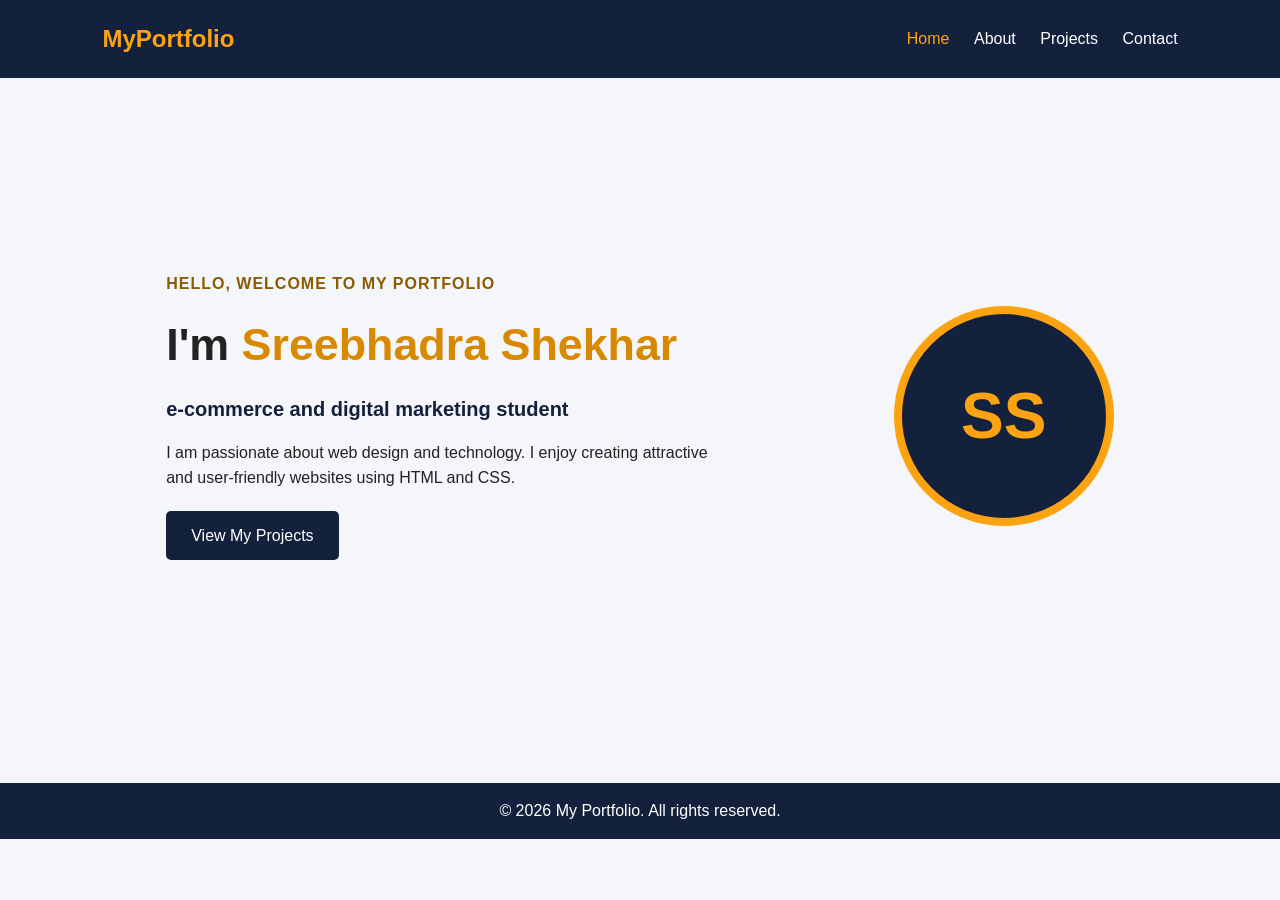
<file: index.html>
<!DOCTYPE html>
<html lang="en">
<head>
    <meta charset="UTF-8">
    <meta name="viewport" content="width=device-width, initial-scale=1.0">
    <meta name="description" content="Personal portfolio website">
    <title>My Portfolio | Home</title>
    <link rel="stylesheet" href="style.css">
</head>
<body>
    <header>
        <a class="logo" href="index.html">MyPortfolio</a>
        <nav aria-label="Main navigation">
            <a href="index.html" aria-current="page">Home</a>
            <a href="about.html">About</a>
            <a href="projects.html">Projects</a>
            <a href="contact.html">Contact</a>
        </nav>
    </header>

    <main>
        <section class="hero">
            <div class="hero-content">
                <p class="eyebrow">Hello, welcome to my portfolio</p>
                <h1>I'm <span>Sreebhadra Shekhar</span></h1>
                <h2>e-commerce and digital marketing student</h2>
                <p>I am passionate about web design and technology. I enjoy creating attractive and user-friendly websites using HTML and CSS.</p>
                <a href="projects.html" class="btn">View My Projects</a>
            </div>
            <div class="profile-circle" role="img" aria-label="Initials SS">SS</div>
        </section>
    </main>

    <footer>
        <p>&copy; 2026 My Portfolio. All rights reserved.</p>
    </footer>
</body>
</html>
</file>
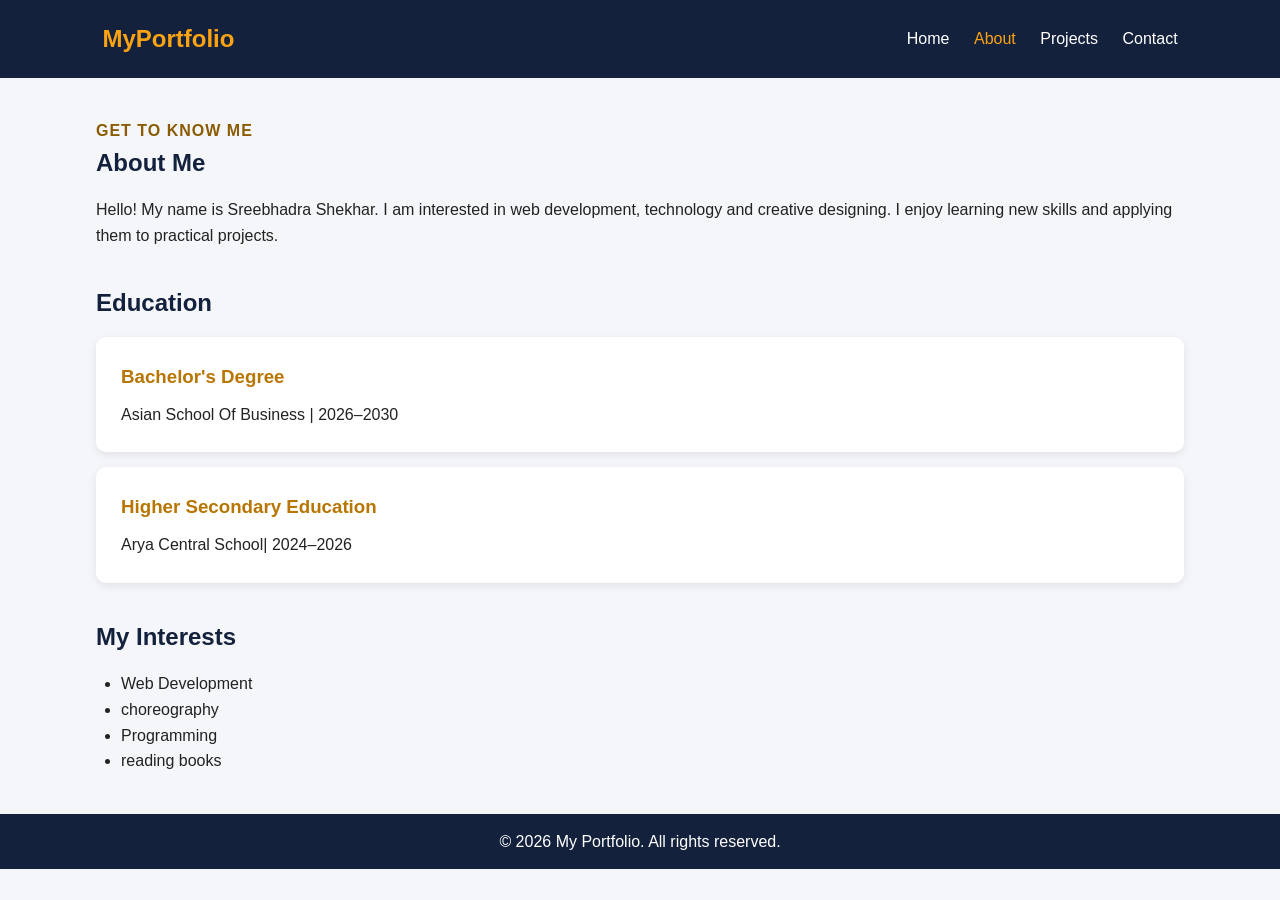
<file: about.html>
<!DOCTYPE html>
<html lang="en">
<head>
    <meta charset="UTF-8">
    <meta name="viewport" content="width=device-width, initial-scale=1.0">
    <title>My Portfolio | About</title>
    <link rel="stylesheet" href="style.css">
</head>
<body>
    <header>
        <a class="logo" href="index.html">MyPortfolio</a>
        <nav aria-label="Main navigation">
            <a href="index.html">Home</a>
            <a href="about.html" aria-current="page">About</a>
            <a href="projects.html">Projects</a>
            <a href="contact.html">Contact</a>
        </nav>
    </header>

    <main class="container">
        <section>
            <p class="eyebrow">Get to know me</p>
            <h1>About Me</h1>
            <p>Hello! My name is Sreebhadra Shekhar. I am interested in web development, technology and creative designing. I enjoy learning new skills and applying them to practical projects.</p>
        </section>

        <section>
            <h2>Education</h2>
            <div class="card">
                <h3>Bachelor's Degree</h3>
                <p>Asian School Of Business | 2026–2030</p>
            </div>
            <div class="card">
                <h3>Higher Secondary Education</h3>
                <p>Arya Central School| 2024–2026</p>
                
            </div>
        </section>

        <section>
            <h2>My Interests</h2>
            <ul class="interest-list">
                <li>Web Development</li>
                <li>choreography</li>
                <li>Programming</li>
                <li>reading books</li>
            </ul>
        </section>
    </main>

    <footer>
        <p>&copy; 2026 My Portfolio. All rights reserved.</p>
    </footer>
</body>
</html>
</file>
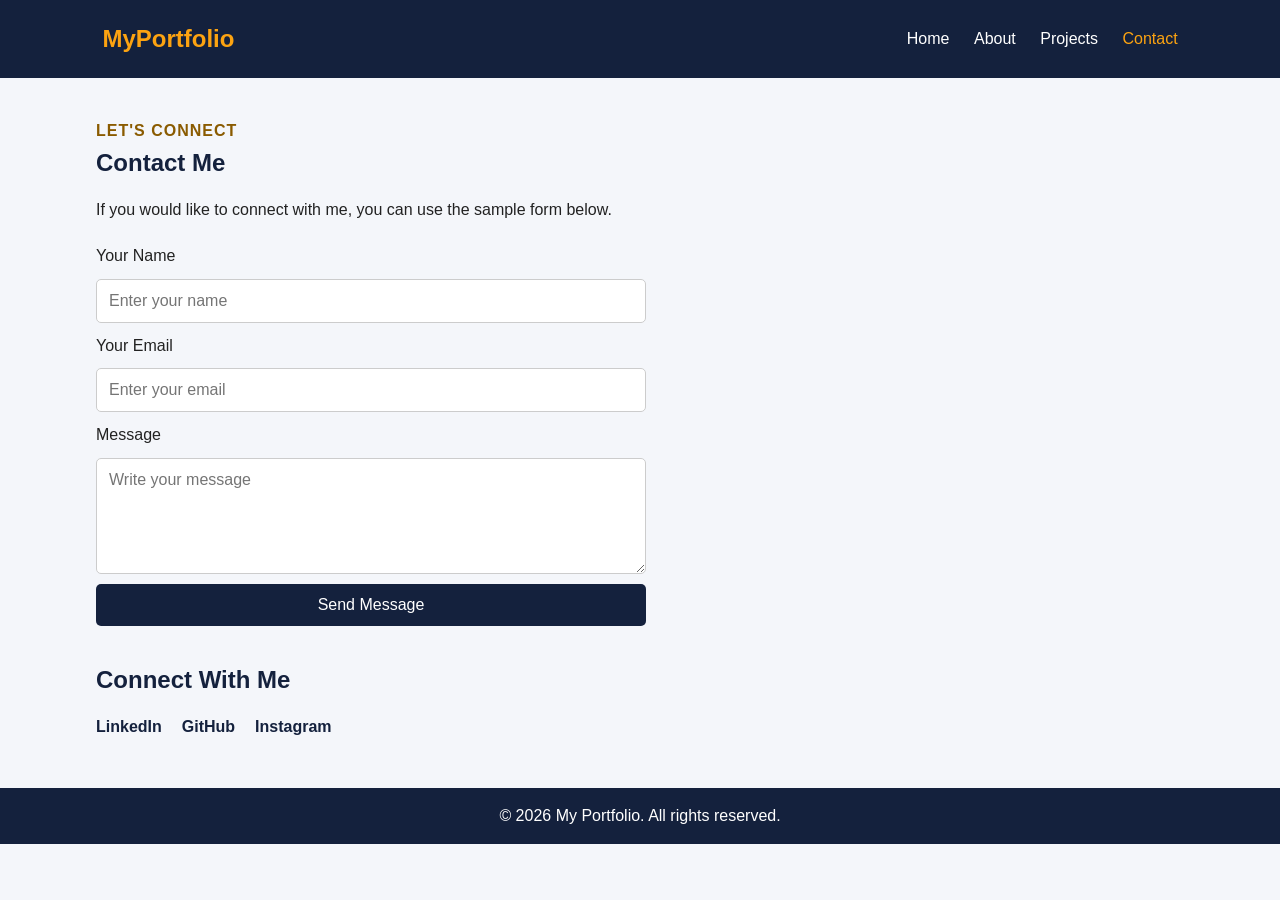
<file: contact.html>
<!DOCTYPE html>
<html lang="en">
<head>
    <meta charset="UTF-8">
    <meta name="viewport" content="width=device-width, initial-scale=1.0">
    <title>My Portfolio | Contact</title>
    <link rel="stylesheet" href="style.css">
</head>
<body>
    <header>
        <a class="logo" href="index.html">MyPortfolio</a>
        <nav aria-label="Main navigation">
            <a href="index.html">Home</a>
            <a href="about.html">About</a>
            <a href="projects.html">Projects</a>
            <a href="contact.html" aria-current="page">Contact</a>
        </nav>
    </header>

    <main class="container">
        <section>
            <p class="eyebrow">Let's connect</p>
            <h1>Contact Me</h1>
            <p>If you would like to connect with me, you can use the sample form below.</p>

            <!-- Demo only: mailto opens the visitor's email application.
                 For a working online form, connect a backend or form service. -->
            <form class="contact-form" action="mailto:yourname@example.com" method="post" enctype="text/plain">
                <label for="name">Your Name</label>
                <input id="name" type="text" name="name" placeholder="Enter your name" required>

                <label for="email">Your Email</label>
                <input id="email" type="email" name="email" placeholder="Enter your email" required>

                <label for="message">Message</label>
                <textarea id="message" name="message" placeholder="Write your message" rows="5" required></textarea>

                <button type="submit">Send Message</button>
            </form>
        </section>

        <section>
            <h2>Connect With Me</h2>
            <div class="social-links">
                <!-- Replace these sample links with your own profile URLs. -->
                <a href="https://www.linkedin.com/" target="_blank" rel="noopener noreferrer">LinkedIn</a>
                <a href="https://github.com/" target="_blank" rel="noopener noreferrer">GitHub</a>
                <a href="https://www.instagram.com/" target="_blank" rel="noopener noreferrer">Instagram</a>
            </div>
        </section>
    </main>

    <footer>
        <p>&copy; 2026 My Portfolio. All rights reserved.</p>
    </footer>
</body>
</html>
</file>
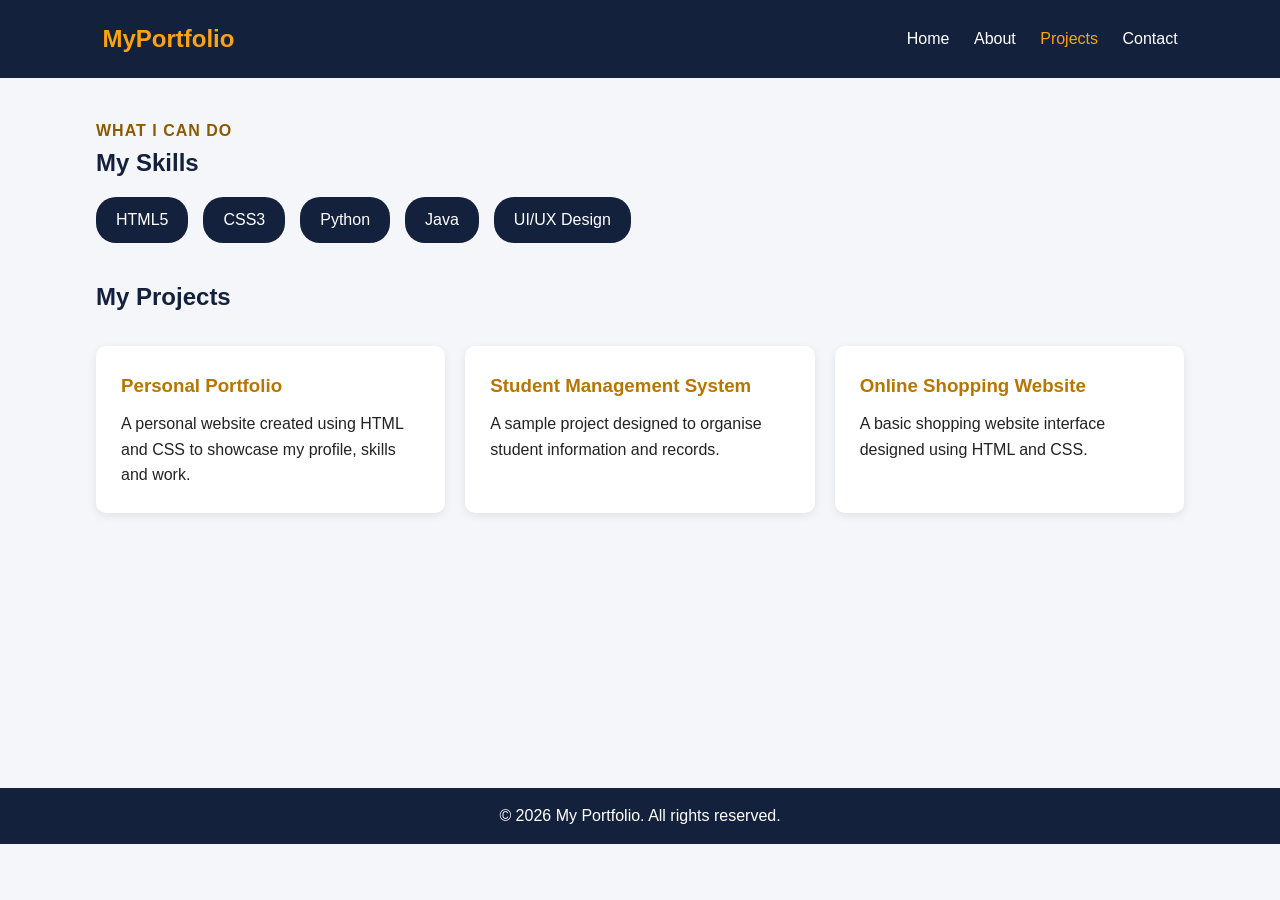
<file: projects.html>
<!DOCTYPE html>
<html lang="en">
<head>
    <meta charset="UTF-8">
    <meta name="viewport" content="width=device-width, initial-scale=1.0">
    <title>My Portfolio | Projects</title>
    <link rel="stylesheet" href="style.css">
</head>
<body>
    <header>
        <a class="logo" href="index.html">MyPortfolio</a>
        <nav aria-label="Main navigation">
            <a href="index.html">Home</a>
            <a href="about.html">About</a>
            <a href="projects.html" aria-current="page">Projects</a>
            <a href="contact.html">Contact</a>
        </nav>
    </header>

    <main class="container">
        <section>
            <p class="eyebrow">What I can do</p>
            <h1>My Skills</h1>
            <div class="skills">
                <span>HTML5</span>
                <span>CSS3</span>
                <span>Python</span>
                <span>Java</span>
                <span>UI/UX Design</span>
            </div>
        </section>

        <section>
            <h2>My Projects</h2>
            <div class="project-container">
                <article class="card">
                    <h3>Personal Portfolio</h3>
                    <p>A personal website created using HTML and CSS to showcase my profile, skills and work.</p>
                </article>
                <article class="card">
                    <h3>Student Management System</h3>
                    <p>A sample project designed to organise student information and records.</p>
                </article>
                <article class="card">
                    <h3>Online Shopping Website</h3>
                    <p>A basic shopping website interface designed using HTML and CSS.</p>
                </article>
            </div>
        </section>
    </main>

    <footer>
        <p>&copy; 2026 My Portfolio. All rights reserved.</p>
    </footer>
</body>
</html>
</file>
<file: style.css>
/* ---------- Global styles ---------- */
* {
    margin: 0;
    padding: 0;
    box-sizing: border-box;
}

:root {
    --navy: #14213d;
    --orange: #fca311;
    --light: #f4f6fa;
    --text: #222;
    --white: #fff;
}

body {
    font-family: Arial, sans-serif;
    background-color: var(--light);
    color: var(--text);
    line-height: 1.6;
}

header {
    background-color: var(--navy);
    color: var(--white);
    padding: 20px 8%;
    display: flex;
    justify-content: space-between;
    align-items: center;
    flex-wrap: wrap;
    gap: 15px;
}

.logo {
    color: var(--orange);
    font-size: 1.5rem;
    font-weight: bold;
    text-decoration: none;
}

nav a {
    color: var(--white);
    text-decoration: none;
    margin-left: 20px;
    font-size: 1rem;
}

nav a:hover,
nav a[aria-current="page"] {
    color: var(--orange);
}

main {
    min-height: 70vh;
}

.hero {
    min-height: 75vh;
    display: flex;
    justify-content: space-around;
    align-items: center;
    gap: 40px;
    padding: 50px 8%;
    flex-wrap: wrap;
}

.hero-content {
    max-width: 560px;
}

.eyebrow {
    color: #8a5b00;
    font-weight: bold;
    text-transform: uppercase;
    letter-spacing: 1px;
}

.hero-content h1 {
    font-size: clamp(2rem, 5vw, 2.8rem);
    margin: 12px 0;
}

.hero-content h1 span {
    color: #d88900;
}

.hero-content h2 {
    color: var(--navy);
    font-size: 1.25rem;
    margin-bottom: 15px;
}

.btn {
    display: inline-block;
    background-color: var(--navy);
    color: var(--white);
    padding: 12px 25px;
    margin-top: 20px;
    text-decoration: none;
    border-radius: 5px;
}

.btn:hover {
    background-color: var(--orange);
    color: var(--navy);
}

.profile-circle {
    width: 220px;
    height: 220px;
    border-radius: 50%;
    background-color: var(--navy);
    color: var(--orange);
    display: flex;
    justify-content: center;
    align-items: center;
    font-size: 4rem;
    font-weight: bold;
    border: 8px solid var(--orange);
}

.container {
    width: 85%;
    max-width: 1100px;
    margin: 40px auto;
}

.container section {
    margin-bottom: 35px;
}

.container h1,
.container h2 {
    color: var(--navy);
    margin-bottom: 15px;
}

.card {
    background-color: var(--white);
    padding: 25px;
    margin: 15px 0;
    border-radius: 10px;
    box-shadow: 0 3px 10px rgba(0, 0, 0, 0.08);
}

.card h3 {
    color: #b87500;
    margin-bottom: 10px;
}

.interest-list {
    margin-left: 25px;
}

.skills {
    display: flex;
    flex-wrap: wrap;
    gap: 15px;
    margin-bottom: 30px;
}

.skills span {
    background-color: var(--navy);
    color: var(--white);
    padding: 10px 20px;
    border-radius: 20px;
}

.project-container {
    display: grid;
    grid-template-columns: repeat(3, minmax(0, 1fr));
    gap: 20px;
}

.contact-form {
    max-width: 550px;
    display: flex;
    flex-direction: column;
    gap: 10px;
    margin-top: 20px;
}

.contact-form input,
.contact-form textarea {
    width: 100%;
    padding: 12px;
    border: 1px solid #ccc;
    border-radius: 5px;
    font-size: 1rem;
    font-family: Arial, sans-serif;
}

.contact-form button {
    background-color: var(--navy);
    color: var(--white);
    padding: 12px;
    border: none;
    border-radius: 5px;
    cursor: pointer;
    font-size: 1rem;
}

.contact-form button:hover {
    background-color: var(--orange);
    color: var(--navy);
}

.social-links {
    display: flex;
    gap: 20px;
    flex-wrap: wrap;
}

.social-links a {
    color: var(--navy);
    text-decoration: none;
    font-weight: bold;
}

.social-links a:hover {
    color: #b87500;
}

footer {
    background-color: var(--navy);
    color: var(--white);
    text-align: center;
    padding: 15px;
    margin-top: 30px;
}

/* ---------- Responsive layout for tablets and phones ---------- */
@media screen and (max-width: 768px) {
    header {
        flex-direction: column;
    }

    nav {
        text-align: center;
    }

    nav a {
        display: inline-block;
        margin: 5px 8px;
    }

    .hero {
        flex-direction: column;
        text-align: center;
    }

    .project-container {
        grid-template-columns: 1fr;
    }

    .container {
        width: 90%;
    }
}
</file>
